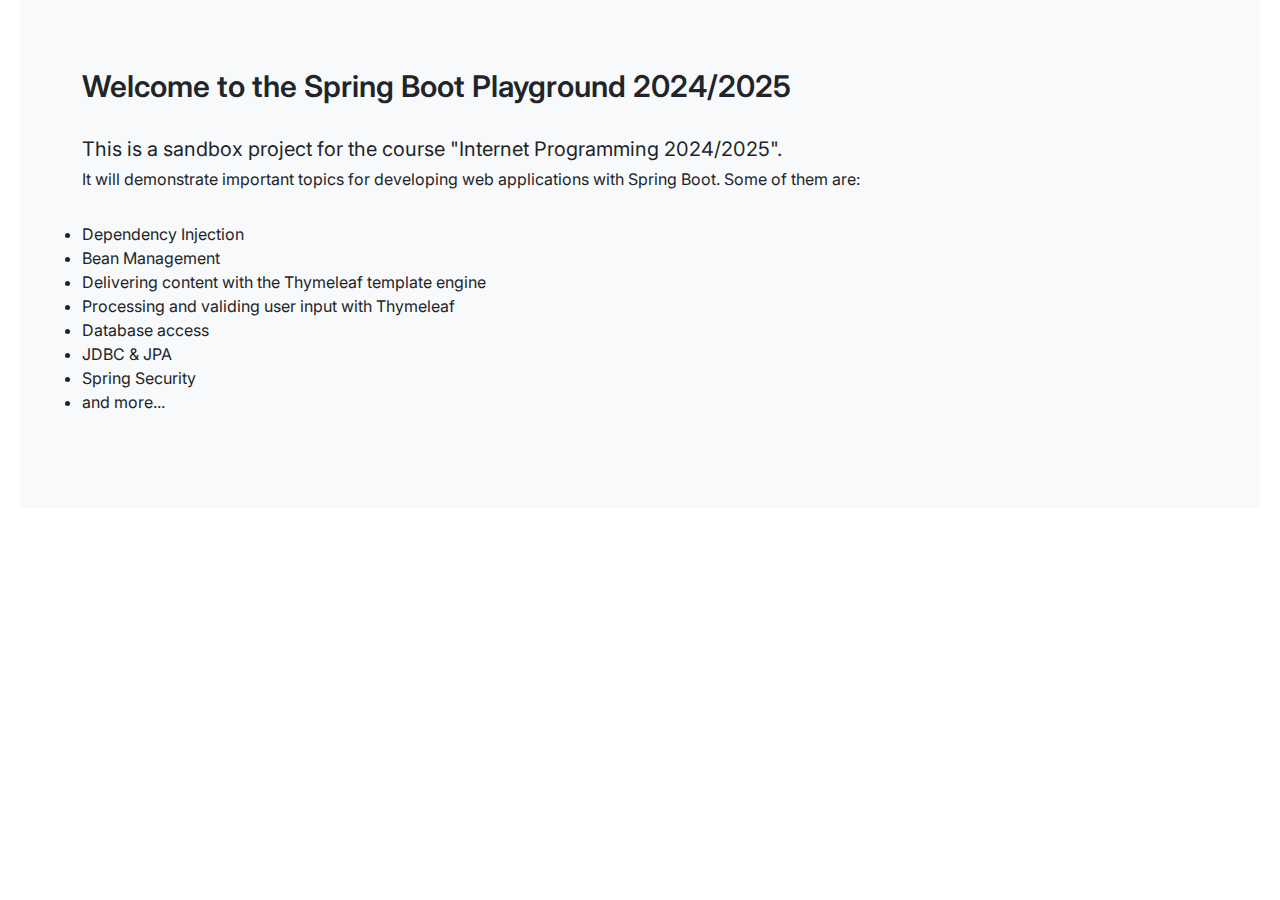
<file: src/main/resources/templates/index.html>
<!DOCTYPE html>
<html dir="ltr" lang="en-US" xmlns:th="http://www.thymeleaf.org">
<head>

  <meta http-equiv="content-type" content="text/html; charset=utf-8">
  <meta http-equiv="x-ua-compatible" content="IE=edge">
  <meta name="author" content="Martin Dobrev">
  <meta name="description" content="Spring Boot Playground for the course 'Internet Programming 2024/2025'">

  <!-- Font Imports -->
  <link rel="preconnect" href="https://fonts.googleapis.com">
  <link rel="preconnect" href="https://fonts.gstatic.com" crossorigin>
  <link href="https://fonts.googleapis.com/css2?family=Inter:wght@300;400;500;600;700&family=Playfair+Display:ital@0;1&display=swap" rel="stylesheet">

  <!-- Core Style -->
  <link rel="stylesheet" href="../static/css/style.css" data-th-href="@{/css/style.css}" >

  <!-- Font Icons -->
  <link rel="stylesheet" href="../static/css/font-icons.css" data-th-href="@{/css/font-icons.css}">

  <!-- Plugins/Components CSS -->
  <link rel="stylesheet" href="../static/css/swiper.css" data-th-href="@{/css/swiper.css}">

  <!-- Custom CSS -->
  <link rel="stylesheet" href="../static/css/custom.css" data-th-href="@{/css/custom.css}">
  <meta name="viewport" content="width=device-width, initial-scale=1">

  <!-- Document Title
  ============================================= -->
  <title>Spring Boot Playground 2024/2025</title>

</head>

<body class="stretched">

<!-- Document Wrapper
============================================= -->
<div id="wrapper">

  <div th:replace="~{fragments :: header-menu}"></div>

  <!-- Content
  ============================================= -->
  <section id="content">
    <div class="content-wrap">

      <div class="section header-stick">
        <div class="container">
          <div class="row align-items-end">
            <div class="col-lg-9">
              <div class="heading-block border-0 mb-4">
                <h3>Welcome to the Spring Boot Playground 2024/2025</h3>
              </div>

              <p class="mb-0 fs-5">This is a sandbox project for the course "Internet Programming 2024/2025".</p>
              <p>It will demonstrate important topics for developing web applications with Spring Boot. Some of them are:</p>
              <ul>
                <li>Dependency Injection</li>
                <li>Bean Management</li>
                <li>Delivering content with the Thymeleaf template engine</li>
                <li>Processing and validing user input with Thymeleaf</li>
                <li>Database access</li>
                <li>JDBC & JPA</li>
                <li>Spring Security</li>
                <li>and more...</li>
              </ul>
            </div>
          </div>
        </div>
      </div>
    </div>
  </section><!-- #content end -->

  <div th:replace="~{fragments :: footer}"></div>

</div><!-- #wrapper end -->

<!-- Go To Top
============================================= -->
<div id="gotoTop" class="uil uil-angle-up"></div>

<!-- JavaScripts
============================================= -->
<script src="../static/js/plugins.min.js" data-th-src="@{/js/plugins.min.js}"></script>
<script src="../static/js/functions.bundle.js" data-th-src="@{/js/functions.bundle.js}"></script>

</body>
</html>
</file>
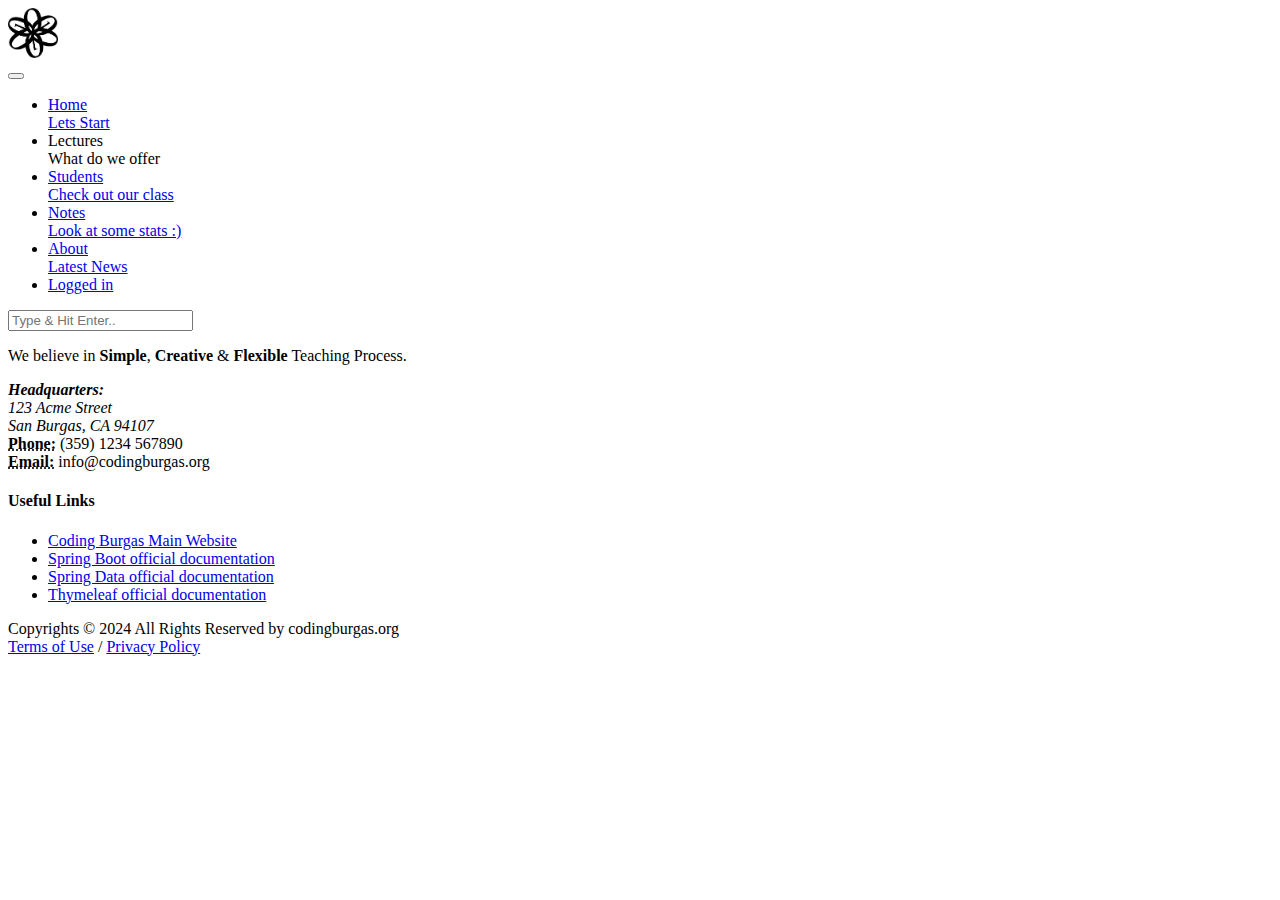
<file: src/main/resources/templates/fragments.html>
<!DOCTYPE html>
<html lang="en" xmlns:th="http://www.thymeleaf.org">
<head>
  <meta charset="UTF-8">
  <title>Fragments Container</title>
</head>
<body>

<!-- Header
============================================= -->
<header id="header" class="full-header" th:fragment="header-menu">
  <div id="header-wrap">
    <div class="container">
      <div class="header-row">

        <!-- Logo
        ============================================= -->
        <div id="logo">
          <a href="index.html" th:href="@{/}">
            <img class="logo-default" height="50" src="../static/images/codingburgas_logo.png" data-th-src="@{/images/codingburgas_logo.png}" alt="Codingburgas Logo">
          </a>
        </div><!-- #logo end -->

        <div class="header-misc">

          <!-- Top Search
          ============================================= -->
          <div id="top-search" class="header-misc-icon">
            <a href="#" id="top-search-trigger"><i class="uil uil-search"></i><i class="bi-x-lg"></i></a>
          </div><!-- #top-search end -->

        </div>

        <div class="primary-menu-trigger">
          <button class="cnvs-hamburger" type="button" title="Open Mobile Menu">
            <span class="cnvs-hamburger-box"><span class="cnvs-hamburger-inner"></span></span>
          </button>
        </div>

        <!-- Primary Navigation
        ============================================= -->
        <nav class="primary-menu sub-title">

          <ul class="menu-container">
            <li class="menu-item">
              <a class="menu-link" href="index.html" th:href="@{/}"><div>Home</div><span>Lets Start</span></a>
            </li>
            <li class="menu-item">
              <a class="menu-link" ><div>Lectures</div><span>What do we offer</span></a>
            </li>
            <li class="menu-item mega-menu">
              <a class="menu-link" href="students.html" th:href="@{/students}"><div>Students</div><span>Check out our class</span></a>
            </li>
            <li class="menu-item mega-menu">
              <a class="menu-link" href="#" th:href="@{/notes}"><div>Notes</div><span>Look at some stats :)</span></a>
            </li>
            <li class="menu-item mega-menu">
              <a class="menu-link" href="#"><div>About</div><span>Latest News</span></a>
            </li>
            <li sec:authorize="isAuthenticated()"  class="menu-item mega-menu">
              <a class="menu-link" href="/profile"><div>Logged in</div><span sec:authentication="name"></span></a>
            </li>
          </ul>

        </nav><!-- #primary-menu end -->

        <form class="top-search-form" action="search.html" method="get">
          <input type="text" name="q" class="form-control" value="" placeholder="Type &amp; Hit Enter.." autocomplete="off">
        </form>
      </div>
    </div>
  </div>
  <div class="header-wrap-clone"></div>
</header><!-- #header end -->



<!-- Footer
  ============================================= -->
<footer id="footer" class="dark" th:fragment="footer">
  <div class="container">

    <!-- Footer Widgets
    ============================================= -->
    <div class="footer-widgets-wrap">

      <div class="row col-mb-50">
        <div class="col-lg-8">

          <div class="row col-mb-50">
            <div class="col-md-4">

              <div class="widget">

                <p>We believe in <strong>Simple</strong>, <strong>Creative</strong> &amp; <strong>Flexible</strong> Teaching Process.</p>

                <div>
                  <address>
                    <strong>Headquarters:</strong><br>
                    123 Acme Street<br>
                    San Burgas, CA 94107<br>
                  </address>
                  <abbr title="Phone Number"><strong>Phone:</strong></abbr> (359) 1234 567890<br>
                  <abbr title="Email Address"><strong>Email:</strong></abbr> info@codingburgas.org
                </div>

              </div>

            </div>

            <div class="col-md-4">

              <div class="widget widget_links">

                <h4>Useful Links</h4>

                <ul>
                  <li><a href="https://codingburgas.org/">Coding Burgas Main Website</a></li>
                  <li><a href="https://spring.io/projects/spring-boot">Spring Boot official documentation</a></li>
                  <li><a href="https://spring.io/projects/spring-data">Spring Data official documentation</a></li>
                  <li><a href="https://www.thymeleaf.org/documentation.html">Thymeleaf official documentation</a></li>
                </ul>

              </div>

            </div>

          </div>

        </div>
      </div>

    </div><!-- .footer-widgets-wrap end -->

  </div>

  <!-- Copyrights
  ============================================= -->
  <div id="copyrights">
    <div class="container">

      <div class="row col-mb-30">

        <div class="col-md-6 text-center text-md-start">
          Copyrights &copy; 2024 All Rights Reserved by codingburgas.org<br>
          <div class="copyright-links"><a href="#">Terms of Use</a> / <a href="#">Privacy Policy</a></div>
        </div>
      </div>

    </div>
  </div><!-- #copyrights end -->
</footer><!-- #footer end -->


</body>
</html>
</file>
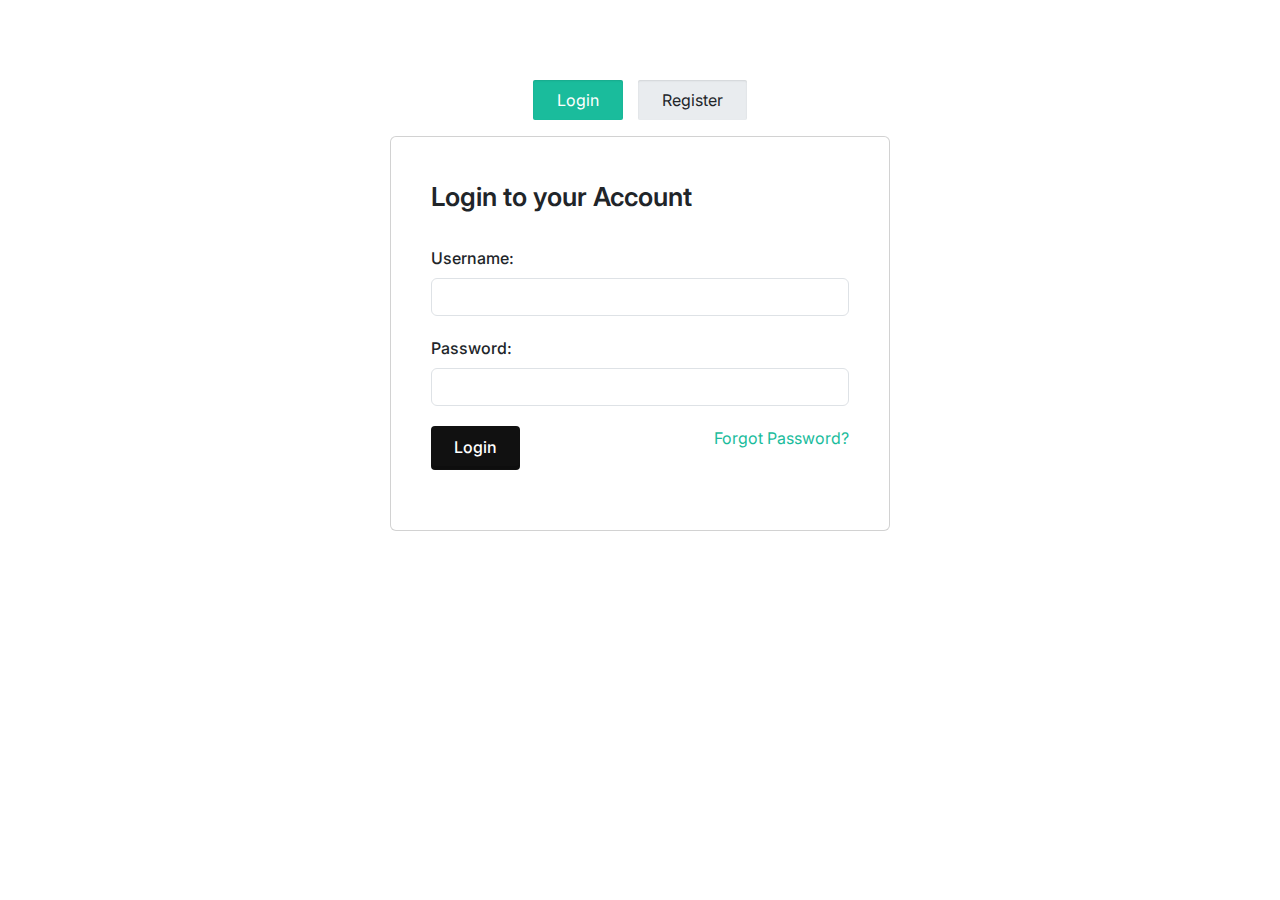
<file: src/main/resources/templates/login.html>
<!DOCTYPE html>
<html dir="ltr" lang="en-US" xmlns:th="http://www.thymeleaf.org">
<head>

  <meta http-equiv="content-type" content="text/html; charset=utf-8">
  <meta http-equiv="x-ua-compatible" content="IE=edge">
  <meta name="author" content="Martin Dobrev">
  <meta name="description" content="Spring Boot Playground for the course 'Internet Programming 2024/2025'">

  <!-- Font Imports -->
  <link rel="preconnect" href="https://fonts.googleapis.com">
  <link rel="preconnect" href="https://fonts.gstatic.com">
  <link href="https://fonts.googleapis.com/css2?family=Inter:wght@300;400;500;600;700&family=Playfair+Display:ital@0;1&display=swap" rel="stylesheet">

  <!-- Core Style -->
  <link rel="stylesheet" href="../static/css/style.css" data-th-href="@{/css/style.css}" >

  <!-- Font Icons -->
  <link rel="stylesheet" href="../static/css/font-icons.css" data-th-href="@{/css/font-icons.css}">

  <!-- Plugins/Components CSS -->
  <link rel="stylesheet" href="../static/css/swiper.css">

  <!-- Custom CSS -->
  <link rel="stylesheet" href="../static/css/custom.css" data-th-href="@{/css/custom.css}">
  <meta name="viewport" content="width=device-width, initial-scale=1">

  <!-- Document Title
  ============================================= -->
  <title>Login</title>

</head>

<body class="stretched">

<!-- Document Wrapper
============================================= -->
<div id="wrapper">

  <!-- Content
  ============================================= -->
  <section id="content">
    <div class="content-wrap">
      <div class="container">

        <div class="mx-auto mb-0" id="tab-login-register" style="max-width: 500px;">

          <ul class="nav canvas-alt-tabs2 tabs nav-pills justify-content-center mb-3" id="canvas-tab-nav2" role="tablist">
            <li class="nav-item" role="presentation">
              <button class="nav-link active" id="tab-login-tab" data-bs-toggle="pill" data-bs-target="#tab-login"
                      type="button" role="tab" aria-controls="tab-login" aria-selected="true">Login</button>
            </li>
            <li class="nav-item" role="presentation">
              <button class="nav-link" id="tab-register-tab" data-bs-toggle="pill" data-bs-target="#tab-register" type="button"
                      role="tab" aria-controls="tab-register" aria-selected="false">Register</button>
            </li>
          </ul>

          <div class="tab-content">
            <div class="tab-pane show active" id="tab-login" role="tabpanel" aria-labelledby="canvas-tab-login-tab"
                 tabindex="0">
              <div class="card mb-0">
                <div class="card-body" style="padding: 40px;">
                  <form id="login-form" name="login-form" class="mb-0" th:action="@{/login}" method="post">

                    <h3>Login to your Account</h3>

                    <div class="row">
                      <div class="col-12 form-group">
                        <label for="login-form-username">Username:</label>
                        <input type="text" id="login-form-username" name="username" value="" class="form-control">
                      </div>

                      <div class="col-12 form-group">
                        <label for="login-form-password">Password:</label>
                        <input type="password" id="login-form-password" name="password" value="" class="form-control">
                      </div>

                      <div class="col-12 form-group">
                        <div class="d-flex justify-content-between">
                          <button class="button button-3d button-black m-0" id="login-form-submit" name="login-form-submit" value="login">Login</button>
                          <a href="#">Forgot Password?</a>
                        </div>
                      </div>
                    </div>

                  </form>
                </div>
              </div>
            </div>

            <div class="tab-pane" id="tab-register" role="tabpanel" aria-labelledby="canvas-tab-register-tab"
                 tabindex="0">
              <div class="card mb-0">
                <div class="card-body" style="padding: 40px;">
                  <h3>Register for an Account</h3>

                  <form id="register-form" name="register-form" class="row mb-0" action="#" method="post">

                    <div class="col-12 form-group">
                      <label for="register-form-name">Name:</label>
                      <input type="text" id="register-form-name" name="register-form-name" value="" class="form-control">
                    </div>

                    <div class="col-12 form-group">
                      <label for="register-form-email">Email Address:</label>
                      <input type="text" id="register-form-email" name="register-form-email" value="" class="form-control">
                    </div>

                    <div class="col-12 form-group">
                      <label for="register-form-username">Choose a Username:</label>
                      <input type="text" id="register-form-username" name="register-form-username" value="" class="form-control">
                    </div>

                    <div class="col-12 form-group">
                      <label for="register-form-phone">Phone:</label>
                      <input type="text" id="register-form-phone" name="register-form-phone" value="" class="form-control">
                    </div>

                    <div class="col-12 form-group">
                      <label for="register-form-password">Choose Password:</label>
                      <input type="password" id="register-form-password" name="register-form-password" value="" class="form-control">
                    </div>

                    <div class="col-12 form-group">
                      <label for="register-form-repassword">Re-enter Password:</label>
                      <input type="password" id="register-form-repassword" name="register-form-repassword" value="" class="form-control">
                    </div>

                    <div class="col-12 form-group">
                      <button class="button button-3d button-black m-0" id="register-form-submit" name="register-form-submit" value="register">Register Now</button>
                    </div>

                  </form>
                </div>
              </div>
            </div>

          </div>

        </div>

      </div>
    </div>
  </section><!-- #content end -->

  <!-- Footer
  ============================================= -->
  <div th:insert="~{fragments :: footer}"></div>

</div><!-- #wrapper end -->

<!-- Go To Top
============================================= -->
<div id="gotoTop" class="uil uil-angle-up"></div>

<!-- JavaScripts
============================================= -->
<script src="../static/js/plugins.min.js" data-th-src="@{/js/plugins.min.js}"></script>
<script src="../static/js/functions.bundle.js" data-th-src="@{/js/functions.bundle.js}"></script>

</body>
</html>
</file>
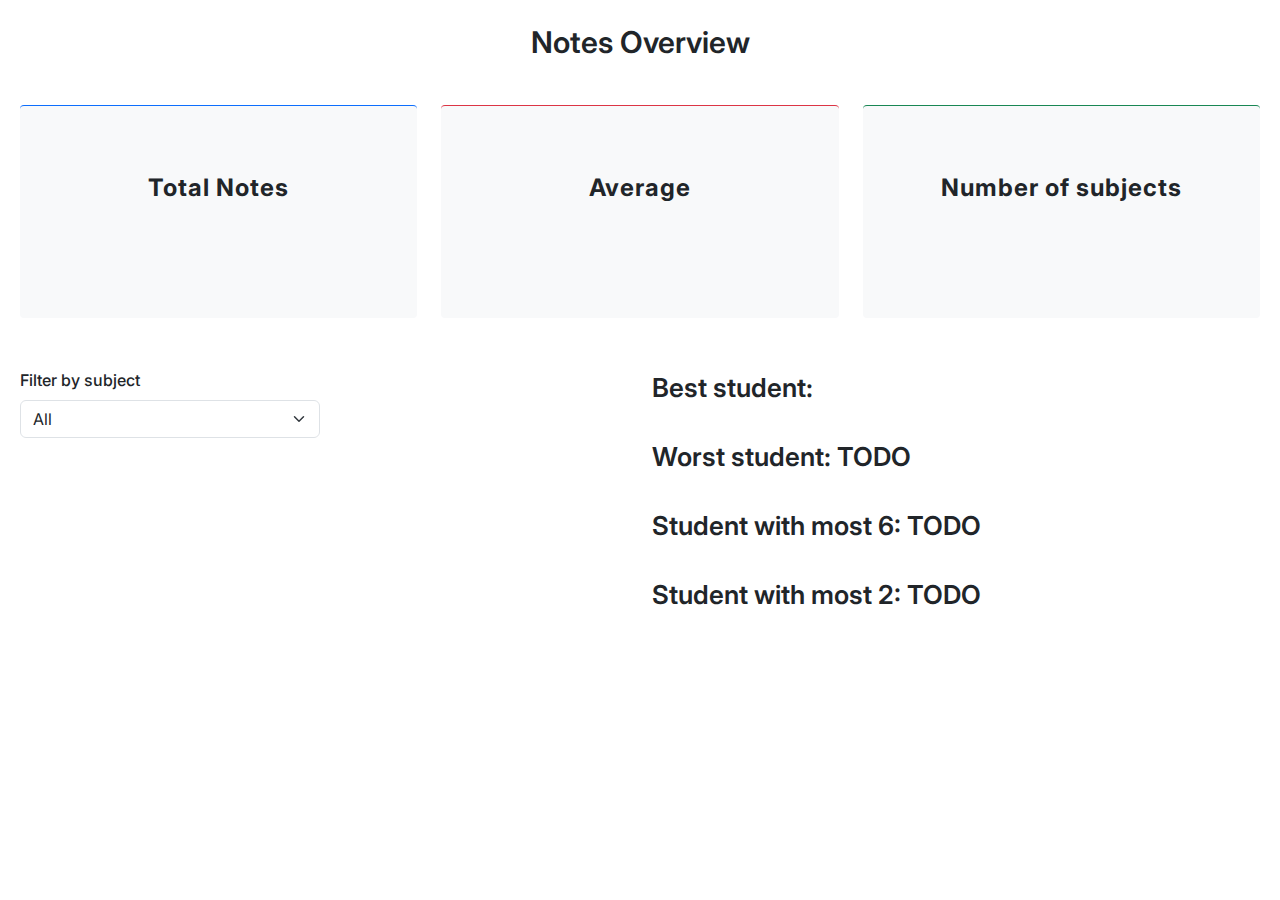
<file: src/main/resources/templates/notes.html>
<!DOCTYPE html>
<html lang="en" xmlns:th="http://www.thymeleaf.org">
<head>
  <meta http-equiv="content-type" content="text/html; charset=utf-8">
  <meta http-equiv="x-ua-compatible" content="IE=edge">
  <meta name="author" content="Martin Dobrev">
  <meta name="description" content="Spring Boot Playground for the course 'Internet Programming 2024/2025'">

  <!-- Font Imports -->
  <link rel="preconnect" href="https://fonts.googleapis.com">
  <link rel="preconnect" href="https://fonts.gstatic.com" crossorigin>
  <link href="https://fonts.googleapis.com/css2?family=Inter:wght@300;400;500;600;700&family=Playfair+Display:ital@0;1&display=swap" rel="stylesheet">

  <!-- Core Style -->
  <link rel="stylesheet" href="../static/css/style.css" data-th-href="@{/css/style.css}" >

  <!-- Font Icons -->
  <link rel="stylesheet" href="../static/css/font-icons.css" data-th-href="@{/css/font-icons.css}">

  <!-- Plugins/Components CSS -->
  <link rel="stylesheet" href="../static/css/swiper.css" data-th-href="@{/css/swiper.css}">

  <!-- Custom CSS -->
  <link rel="stylesheet" href="../static/css/custom.css" data-th-href="@{/css/custom.css}">
  <meta name="viewport" content="width=device-width, initial-scale=1">

  <!-- Title -->
  <title>Notes</title>
</head>
<body class="stretched">
<div id="wrapper">
  <div th:insert="~{fragments :: header-menu}"></div>
  <section id="content" >
    <h2 class="notes-title">Notes Overview</h2>
    <div id="section-pricing" class="page-section p-0 m-0">
      <div id="pricing-switch" class="row pricing col-mb-50 mb-0">
        <div class="col-md-4">
          <div class="pricing-box pricing-simple p-5 bg-light border-top border-primary text-center">
            <div class="pricing-title">
              <h3>Total Notes</h3>
            </div>
            <div class="pricing-price" th:text="${info.getTotalNotes()}">
            </div>
          </div>

        </div>

        <div class="col-md-4">
          <div class="pricing-box pricing-simple p-5 bg-light border-top border-danger text-center">
            <div class="pricing-title">
              <h3>Average</h3>
            </div>
            <div class="pricing-price">
              <div class="pts-content pts-content-false" th:text="${#numbers.formatDecimal(info.getAverage(), 1, 2)}"></div>
            </div>
          </div>

        </div>

        <div class="col-md-4">

          <div class="pricing-box pricing-simple p-5 bg-light border-top border-success text-center">
            <div class="pricing-title">
              <h3>Number of subjects</h3>
            </div>
            <div class="pricing-price">
              <div class="pts-content pts-content-false" th:text="${info.getTotalSubjects()}"></div>
            </div>
          </div>

        </div>
      </div>

    </div>

    <div class="section-charts row">
      <div class="col-md-6">
        <label>Filter by subject</label>
        <select class="form-select" id="subject-select">
          <option value="ALL">All</option>
          <option value="MATH">Mathematics</option>
          <option value="LITERATURE">Literature</option>
          <option value="BG">Bulgarian Language</option>
          <option value="EN">English Language</option>
          <option value="PHYSICS">Physics</option>
          <option value="CHEMISTRY">Chemistry</option>
          <option value="HISTORY">History</option>
          <option value="DB">Databases</option>
          <option value="GEOGRAPHY">Geography</option>
          <option value="INTERNET_PROGRAMMING">Internet Programming</option>
          <option value="JAVA_OOP">Object Oriented Programming with Java</option>
          <option value="JAVA_CP">Concurrent Programming with Java</option>
        </select>
        <canvas id="chart-pie"></canvas>
      </div>

      <div class="col-md-6">
        <h3>Best student: <a id="best-student" th:href="|/students/${bestStudent.getId()}|" th:text="|${bestStudent.getFirstname()} ${bestStudent.getLastname()}|"></a></h3>
        <h3>Worst student: <a id="worst-student">TODO</a></h3>
        <h3>Student with most 6: <a id="student-most-6">TODO</a></h3>
        <h3>Student with most 2: <a id="student-most-2">TODO</a></h3>
      </div>
    </div>

  </section>

  <div th:insert="~{fragments :: footer}"></div>
</div>

<!-- JavaScripts
============================================= -->
<script src="../static/js/plugins.min.js" data-th-src="@{/js/plugins.min.js}"></script>
<script src="../static/js/functions.bundle.js" data-th-src="@{/js/functions.bundle.js}"></script>
<script src="../static/js/charts.js" data-th-src="@{/js/charts.js}"></script>
<script th:src="@{/js/notes.js}"></script>
</body>
</html>
</file>
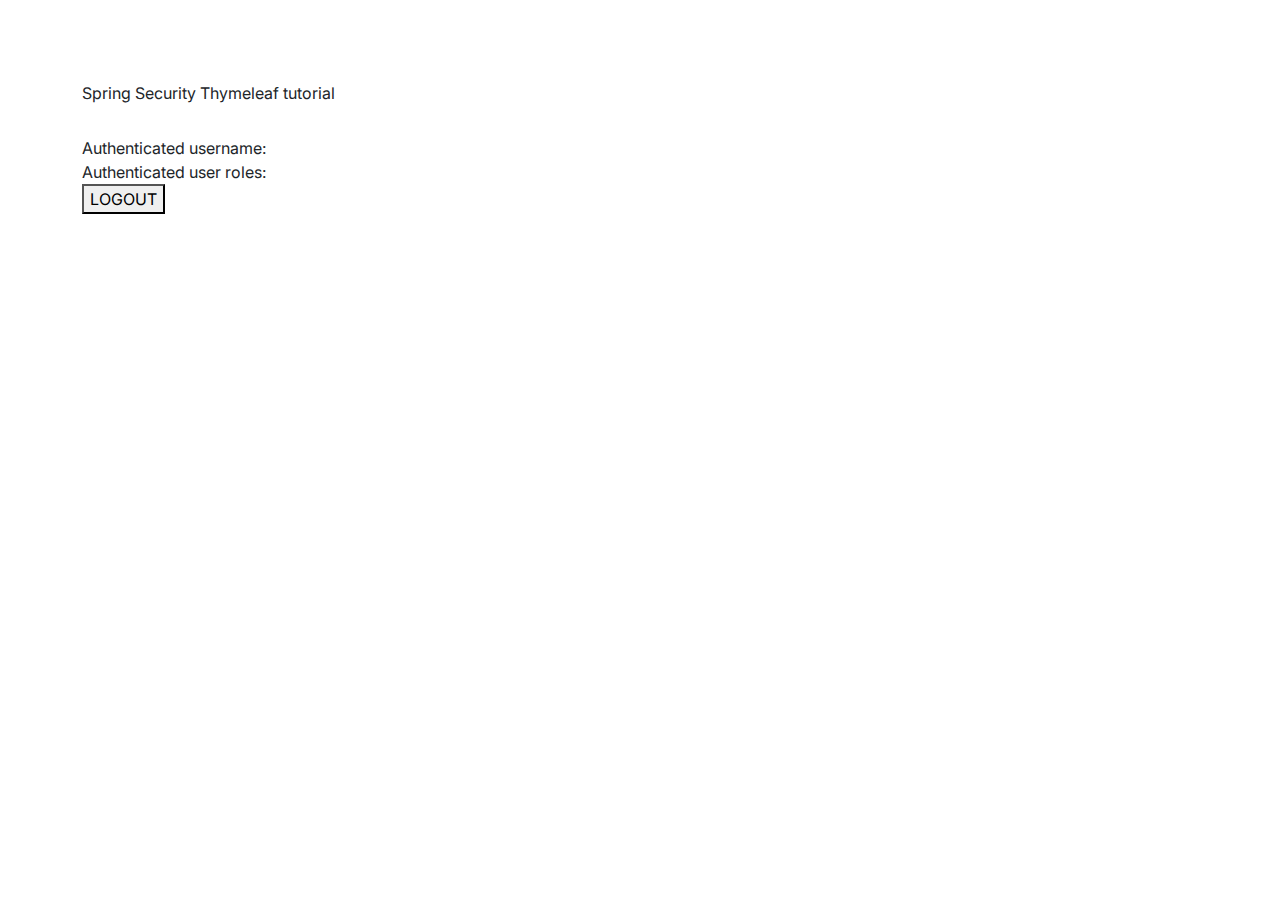
<file: src/main/resources/templates/profile.html>
<!DOCTYPE html>
<html dir="ltr" lang="en-US" xmlns:th="http://www.thymeleaf.org">
<head>

  <meta http-equiv="content-type" content="text/html; charset=utf-8">
  <meta http-equiv="x-ua-compatible" content="IE=edge">
  <meta name="author" content="Martin Dobrev">
  <meta name="description" content="Spring Boot Playground for the course 'Internet Programming 2024/2025'">

  <!-- Font Imports -->
  <link rel="preconnect" href="https://fonts.googleapis.com">
  <link rel="preconnect" href="https://fonts.gstatic.com">
  <link href="https://fonts.googleapis.com/css2?family=Inter:wght@300;400;500;600;700&family=Playfair+Display:ital@0;1&display=swap" rel="stylesheet">

  <!-- Core Style -->
  <link rel="stylesheet" href="../static/css/style.css" data-th-href="@{/css/style.css}" >

  <!-- Font Icons -->
  <link rel="stylesheet" href="../static/css/font-icons.css" data-th-href="@{/css/font-icons.css}">

  <!-- Plugins/Components CSS -->
  <link rel="stylesheet" href="../static/css/swiper.css">

  <!-- Custom CSS -->
  <link rel="stylesheet" href="../static/css/custom.css" data-th-href="@{/css/custom.css}">
  <meta name="viewport" content="width=device-width, initial-scale=1">

  <!-- Document Title
  ============================================= -->
  <title>Profile</title>

</head>

<body class="stretched">

<!-- Document Wrapper
============================================= -->
<div id="wrapper">

  <div th:replace="~{fragments :: header-menu}"></div>

  <!-- Content
  ============================================= -->
  <section id="content">
    <div class="content-wrap">
      <div class="container">
        <p>Spring Security Thymeleaf tutorial</p>
        Authenticated username:
        <div sec:authentication="name"></div>
        Authenticated user roles:
        <div sec:authentication="principal.authorities"></div>

        <form action="/logout" method="post">
          <button type="submit">LOGOUT</button>
        </form>

      </div>
    </div>
  </section><!-- #content end -->

  <!-- Footer
  ============================================= -->
  <div th:insert="~{fragments :: footer}"></div>

</div><!-- #wrapper end -->

<!-- Go To Top
============================================= -->
<div id="gotoTop" class="uil uil-angle-up"></div>

<!-- JavaScripts
============================================= -->
<script src="../static/js/plugins.min.js" data-th-src="@{/js/plugins.min.js}"></script>
<script src="../static/js/functions.bundle.js" data-th-src="@{/js/functions.bundle.js}"></script>

</body>
</html>
</file>
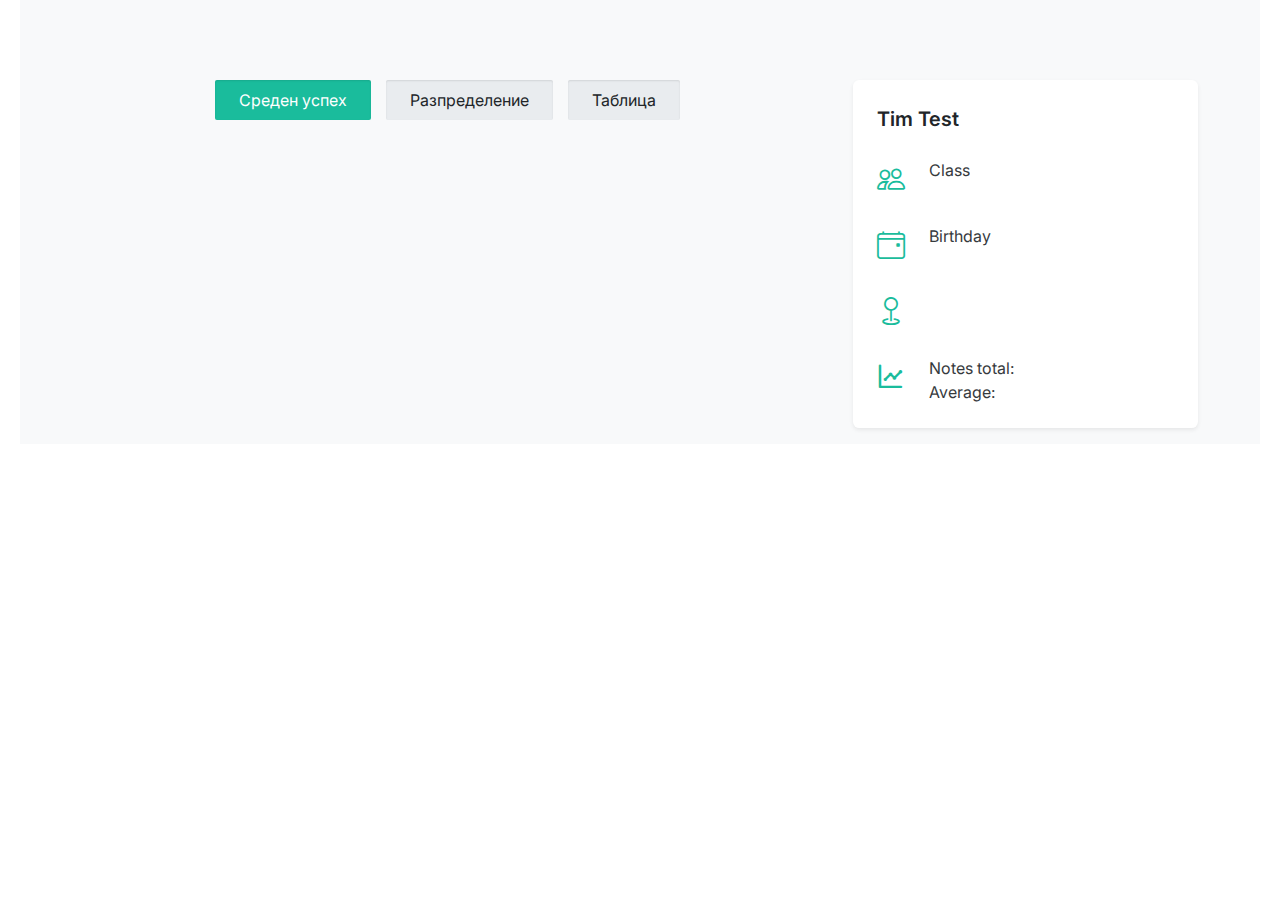
<file: src/main/resources/templates/student_details.html>
<!DOCTYPE html>
<html dir="ltr" lang="en-US" xmlns:th="http://www.thymeleaf.org">
<head>

  <meta http-equiv="content-type" content="text/html; charset=utf-8">
  <meta http-equiv="x-ua-compatible" content="IE=edge">
  <meta name="author" content="Martin Dobrev">
  <meta name="description" content="Spring Boot Playground for the course 'Internet Programming 2024/2025'">

  <!-- Font Imports -->
  <link rel="preconnect" href="https://fonts.googleapis.com">
  <link rel="preconnect" href="https://fonts.gstatic.com">
  <link
      href="https://fonts.googleapis.com/css2?family=Inter:wght@300;400;500;600;700&family=Playfair+Display:ital@0;1&display=swap"
      rel="stylesheet">

  <!-- Core Style -->
  <link rel="stylesheet" href="../static/css/style.css" data-th-href="@{/css/style.css}">

  <!-- Font Icons -->
  <link rel="stylesheet" href="../static/css/font-icons.css" data-th-href="@{/css/font-icons.css}">

  <!-- Custom CSS -->
  <link rel="stylesheet" href="../static/css/custom.css" data-th-href="@{/css/custom.css}">
  <meta name="viewport" content="width=device-width, initial-scale=1">

  <!-- Document Title
  ============================================= -->
  <title th:text="|Student ${student.getId()}|">Student X</title>

</head>

<body class="stretched">

<!-- Document Wrapper
============================================= -->
<div id="wrapper">

  <!-- Header
  ============================================= -->
  <div th:insert="~{fragments :: header-menu}"></div>

  <!-- Content
  ============================================= -->
  <section id="content" style="margin-bottom: 10px;">
    <div class="content-wrap bg-light overflow-visible pb-0">
      <div class="container">
        <div class="single-event">

          <div class="row flex-lg-row-reverse gutter-40">
            <div class="col-lg-4 position-lg-sticky h-100" style="top: 100px;">
              <div class="event-meta bg-white shadow-sm p-4 rounded-4 mb-3">
                <h4 class="mb-4 fs-5 fw-semibold" th:text="|${student.getFirstname()} ${student.getLastname()}|">Tim
                  Test</h4>

                <ul class="mb-0">
                  <li class="row gx-3 gy-4 mb-4">
                    <div class="col-auto">
                      <i class="box-square-sm d-flex align-items-center justify-content-center bi-people fs-3 color position-relative"></i>
                    </div>
                    <div class="col mb-0 op-09 ps-3 fs-6">Class <br><a href="#" class="text-black h-text-color"
                                                                       th:text="${student.getSchoolClass()}"></a></div>
                  </li>

                  <li class="row gx-3 gy-4 mb-4">
                    <div class="col-auto">
                      <i class="box-square-sm d-flex align-items-center justify-content-center bi-calendar4-event fs-3 color position-relative"></i>
                    </div>
                    <div class="col mb-0 op-09 ps-3 fs-6">Birthday <br>
                      <span th:text="${student.getBirthday()}"></span>
                    </div>
                  </li>

                  <li class="row gx-3 gy-4 mb-4">
                    <div class="col-auto">
                      <i class="box-square-sm d-flex align-items-center justify-content-center bi-geo fs-3 color position-relative"></i>
                    </div>
                    <div class="col mb-0 op-09 ps-3 fs-6" th:text="${student.getAddress()}"></div>
                  </li>

                  <li class="row gx-3 gy-4">
                    <div class="col-auto">
                      <i class="box-square-sm d-flex align-items-center justify-content-center uil-chart-line fs-3 color position-relative"></i>
                    </div>
                    <div class="col mb-0 op-09 ps-3 fs-6">Notes total: <span
                        th:text="${student.getNotes().size()}"></span> <br>Average: <span
                        th:text="${#numbers.formatDecimal(student.getNoteAverage(), 1, 2)}"></span></div>
                  </li>
                </ul>
              </div>
            </div>

            <div class="col-lg-8">

              <div class="mx-auto mb-0" id="tab-login-register">

                <ul class="nav canvas-alt-tabs2 tabs nav-pills justify-content-center mb-3" id="canvas-tab-nav2" role="tablist">
                  <li class="nav-item" role="presentation">
                    <button class="nav-link active" id="tab-notes-average-tab" data-bs-toggle="pill" data-bs-target="#tab-notes-average"
                            type="button" role="tab" aria-controls="tab-login" aria-selected="true">Среден успех</button>
                  </li>
                  <li class="nav-item" role="presentation">
                    <button class="nav-link" id="tab-notes-pie-tab" data-bs-toggle="pill" data-bs-target="#tab-notes-pie" type="button"
                            role="tab" aria-controls="tab-register" aria-selected="false">Разпределение</button>
                  </li>
                  <li class="nav-item" role="presentation">
                    <button class="nav-link" id="tab-notes-table-tab" data-bs-toggle="pill" data-bs-target="#tab-notes-table" type="button"
                            role="tab" aria-controls="tab-register" aria-selected="false">Таблица</button>
                  </li>
                </ul>

                <div class="tab-content">
                  <div class="tab-pane show active" id="tab-notes-average" role="tabpanel" aria-labelledby="canvas-tab-login-tab"
                       tabindex="0">
                    <canvas id="chart-line"></canvas>
                  </div>

                  <div class="tab-pane show" id="tab-notes-pie" role="tabpanel" aria-labelledby="canvas-tab-login-tab"
                       tabindex="0">
                    <canvas id="chart-pie"></canvas>
                  </div>

                  <div class="tab-pane" id="tab-notes-table" role="tabpanel" aria-labelledby="canvas-tab-register-tab"
                       tabindex="0">
                    <table class="table table-striped">
                      <thead>
                      <tr>
                        <th>#</th>
                        <th>Date</th>
                        <th>Subject</th>
                        <th>Note</th>
                      </tr>
                      </thead>
                      <tbody>
                      <tr th:each="note, iter : ${student.getNotes()}">
                        <td th:text="${iter.index + 1}">1</td>
                        <td th:text="${note.getDate()}"></td>
                        <td th:text="${note.getSubject()}">Otto</td>
                        <td th:text="${note.getValue()}">@mdo</td>
                      </tr>
                      </tbody>
                    </table>
                  </div>
                </div>
              </div>
            </div>
          </div>
        </div>
      </div>
    </div>
  </section><!-- #content end -->

  <!-- FOOTER -->
  <div th:insert="~{fragments :: footer}"></div>

</div><!-- #wrapper end -->

<!-- Go To Top
============================================= -->
<div id="gotoTop" class="uil uil-angle-up"></div>

<!-- JavaScripts
============================================= -->
<script src="../static/js/plugins.min.js" data-th-src="@{/js/plugins.min.js}"></script>
<script src="../static/js/functions.bundle.js" data-th-src="@{/js/functions.bundle.js}"></script>
<script src="../static/js/charts.js" data-th-src="@{/js/charts.js}"></script>
<script th:inline="javascript">
  const notes = /*[[${student.getNotes()}]]*/{};
</script>
<script type="text/javascript">

  const getNotesForGrade = (grade) => {
    return notes.filter(note => note.value === grade).length;
    // return Math.round(numberOfNotes / notes.length * 100);
  }

  const configPie = {
    type: 'pie',
    data: {
      datasets: [{
        data: [
          getNotesForGrade(2),
          getNotesForGrade(3),
          getNotesForGrade(4),
          getNotesForGrade(5),
          getNotesForGrade(6),
        ],
        backgroundColor: [
          'red',
          'orange',
          'yellow',
          'green',
          'blue',
        ],
        label: 'Notes'
      }],
      labels: [
        "2",
        "3",
        "4",
        "5",
        "6"
      ]
    },
    options: {
      responsive: true
    }
  };

  const getDates = () => {
    const uniqueDates = [...new Set(notes.map(note => new Date(note.date)))];
    uniqueDates.sort((a, b) => a.getTime() - b.getTime());
    console.log(uniqueDates);
    return uniqueDates.map(d => d.toString());
  }

  const getNoteAverageUntilDate = (date) => {
    const filteredNotes = notes.map(note => {
      return {...note, d: new Date(note.date)};
    }).filter(n => n.d <= new Date(date));
    const sumNotes = filteredNotes.map(n => n.value).reduce(
        (accumulator, currentValue) => accumulator + currentValue,
        0,
    );
    return sumNotes / filteredNotes.length;
  }

  const getNoteAverageForDates = () => {
    const notesAvg = [];
    const dates = getDates();
    for (let i = 0; i < dates.length; i++) {
      notesAvg.push(getNoteAverageUntilDate(dates[i]));
    }
    return notesAvg;
  }

  //const dates = getDates();
  const configLine = {
    type: 'line',
    data: {
      labels: getDates().map(d => new Date(d).toDateString()),
      datasets: [{
        label: "Среден успех",
        backgroundColor: 'red',
        borderColor: 'red',
        data: getNoteAverageForDates(),
        fill: false,
      }]
    },
    options: {
      responsive: true,
      title: {
        display: true,
        text: ''
      },
      tooltips: {
        mode: 'index',
        intersect: false,
      },
      hover: {
        mode: 'nearest',
        intersect: true
      },
      scales: {
        x: {
          display: true,
          title: {
            display: true,
            text: 'Date'
          }
        },
        y: {
          display: true,
          title: {
            display: true,
            text: 'Average note'
          }
        }
      }
    }
  };

  window.onload = function () {
    const ctxPie = document.getElementById("chart-pie").getContext("2d");
    const ctxLine = document.getElementById("chart-line").getContext("2d");
    window.myPie = new Chart(ctxPie, configPie);
    window.myLine = new Chart(ctxLine, configLine);
  };
</script>

</body>
</html>
</file>
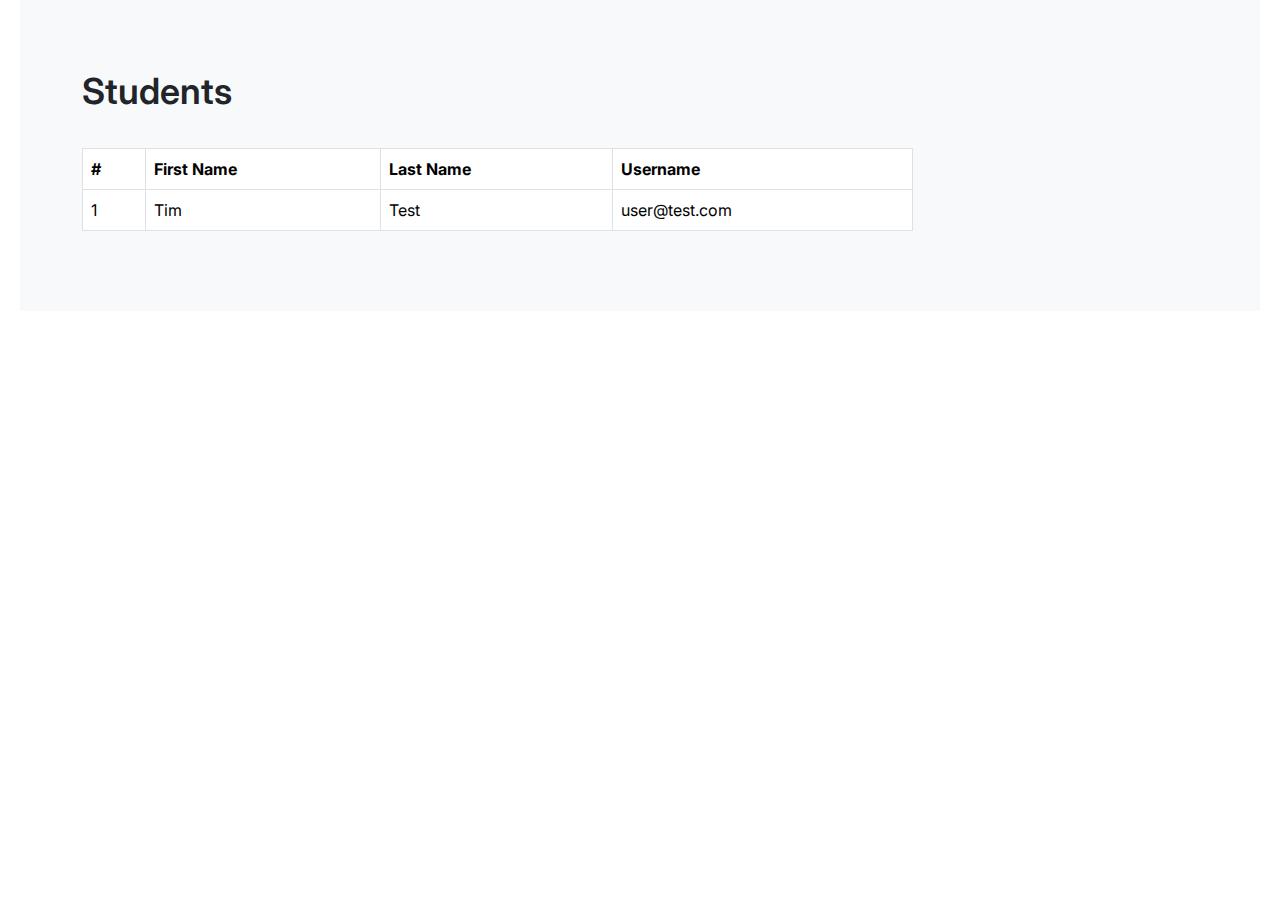
<file: src/main/resources/templates/students.html>
<!DOCTYPE html>
<html dir="ltr" lang="en-US" xmlns:th="http://www.thymeleaf.org">
<head>

  <meta http-equiv="content-type" content="text/html; charset=utf-8">
  <meta http-equiv="x-ua-compatible" content="IE=edge">
  <meta name="author" content="Martin Dobrev">
  <meta name="description" content="Spring Boot Playground for the course 'Internet Programming 2024/2025'">

  <!-- Font Imports -->
  <link rel="preconnect" href="https://fonts.googleapis.com">
  <link rel="preconnect" href="https://fonts.gstatic.com">
  <link href="https://fonts.googleapis.com/css2?family=Inter:wght@300;400;500;600;700&family=Playfair+Display:ital@0;1&display=swap" rel="stylesheet">

  <!-- Core Style -->
  <link rel="stylesheet" href="../static/css/style.css" data-th-href="@{/css/style.css}" >

  <!-- Font Icons -->
  <link rel="stylesheet" href="../static/css/font-icons.css" data-th-href="@{/css/font-icons.css}">

  <!-- Plugins/Components CSS -->
  <link rel="stylesheet" href="../static/css/swiper.css">

  <!-- Custom CSS -->
  <link rel="stylesheet" href="../static/css/custom.css" data-th-href="@{/css/custom.css}">
  <meta name="viewport" content="width=device-width, initial-scale=1">

  <!-- Document Title
  ============================================= -->
  <title>Students 2024/2025</title>

</head>

<body class="stretched">

<!-- Document Wrapper
============================================= -->
<div id="wrapper">

  <!-- Header
  ============================================= -->
  <div th:insert="~{fragments :: header-menu}"></div>

  <!-- Content
  ============================================= -->
  <section id="content">
    <div class="content-wrap">

      <div class="section header-stick">
        <div class="container">
          <div class="row align-items-end">
            <div class="col-lg-9">
              <h1>Students</h1>

              <table class="table table-bordered">
                <thead>
                <tr>
                  <th>#</th>
                  <th>First Name</th>
                  <th>Last Name</th>
                  <th>Username</th>
                </tr>
                </thead>
                <tbody>
                  <tr th:each="student, iter : ${students}">
                    <!-- Also link the content of the id to the student details page (for example with <a> tag -->
                    <td><a th:href="|/students/${student.getId()}|" th:text="${student.getId()}">1</a></td>
                    <td th:text="${student.getFirstname()}">Tim</td>
                    <td th:text="${student.getLastname()}">Test</td>
                    <td th:text="${student.getUsername()}">user@test.com</td>
                  </tr>
                </tbody>
              </table>
            </div>
          </div>
        </div>
      </div>
    </div>
  </section><!-- #content end -->

  <!-- Footer
  ============================================= -->
  <div th:insert="~{fragments :: footer}"></div>

</div><!-- #wrapper end -->

<!-- Go To Top
============================================= -->
<div id="gotoTop" class="uil uil-angle-up"></div>

<!-- JavaScripts
============================================= -->
<script src="../static/js/plugins.min.js" data-th-src="@{/js/plugins.min.js}"></script>
<script src="../static/js/functions.bundle.js" data-th-src="@{/js/functions.bundle.js}"></script>

</body>
</html>
</file>
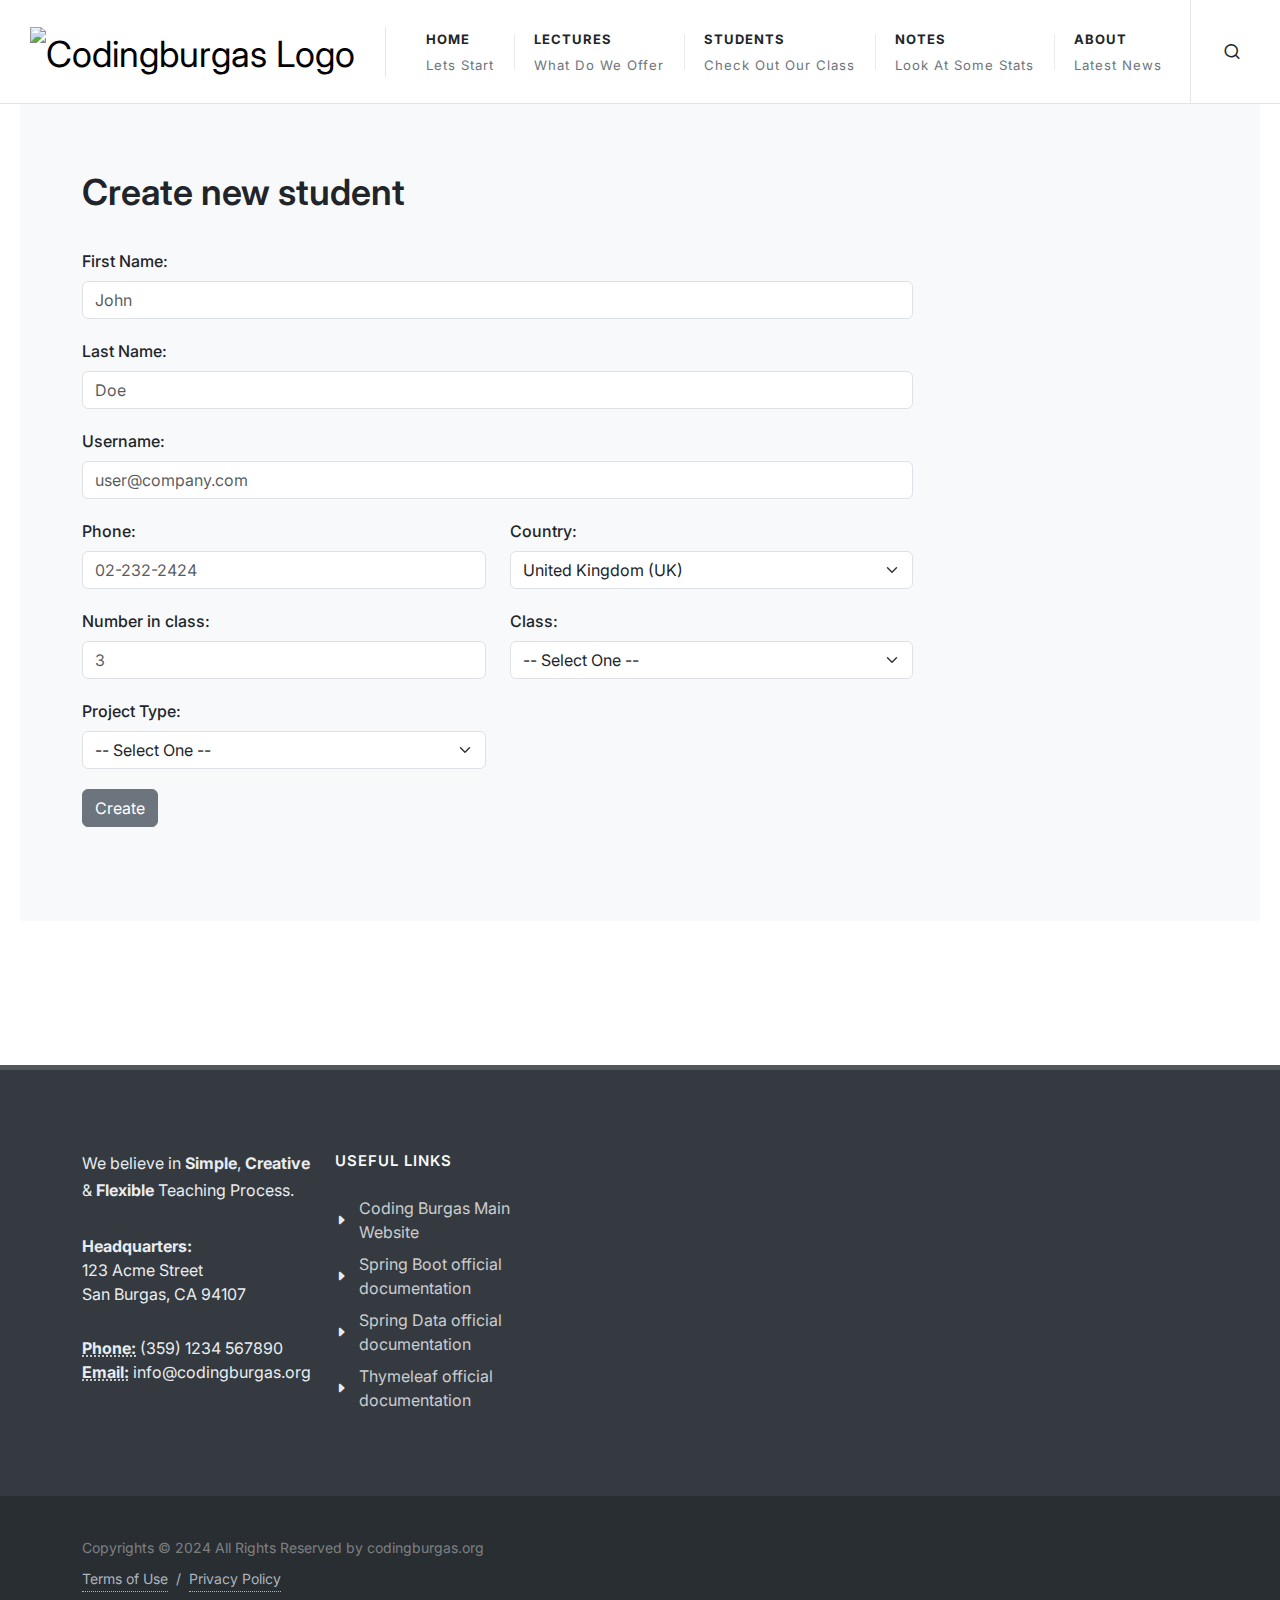
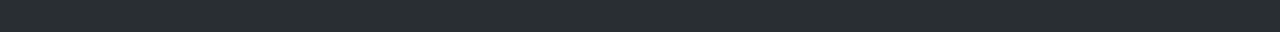
<file: src/main/resources/templates/students_create.html>
<!DOCTYPE html>
<html dir="ltr" lang="en-US" xmlns:th="http://www.thymeleaf.org">
<head>

  <meta http-equiv="content-type" content="text/html; charset=utf-8">
  <meta http-equiv="x-ua-compatible" content="IE=edge">
  <meta name="author" content="Martin Dobrev">
  <meta name="description" content="Spring Boot Playground for the course 'Internet Programming 2024/2025'">

  <!-- Font Imports -->
  <link rel="preconnect" href="https://fonts.googleapis.com">
  <link rel="preconnect" href="https://fonts.gstatic.com" crossorigin>
  <link href="https://fonts.googleapis.com/css2?family=Inter:wght@300;400;500;600;700&family=Playfair+Display:ital@0;1&display=swap" rel="stylesheet">

  <!-- Core Style -->
  <link rel="stylesheet" href="../static/css/style.css" data-th-href="@{/css/style.css}" >

  <!-- Font Icons -->
  <link rel="stylesheet" href="../static/css/font-icons.css" data-th-href="@{/css/font-icons.css}">

  <!-- Plugins/Components CSS -->
  <link rel="stylesheet" href="../static/css/swiper.css">

  <!-- Custom CSS -->
  <link rel="stylesheet" href="../static/css/custom.css" data-th-href="@{/css/custom.css}">
  <meta name="viewport" content="width=device-width, initial-scale=1">

  <!-- Document Title
  ============================================= -->
  <title>Students 2024/2025</title>

</head>

<body class="stretched">

<!-- Document Wrapper
============================================= -->
<div id="wrapper">

  <!-- Header
  ============================================= -->
  <header id="header" class="full-header">
    <div id="header-wrap">
      <div class="container">
        <div class="header-row">

          <!-- Logo
          ============================================= -->
          <div id="logo">
            <a href="index.html">
              <img class="logo-default" height="50" data-th-src="@{/images/codingburgas_logo.png}" alt="Codingburgas Logo">
            </a>
          </div><!-- #logo end -->

          <div class="header-misc">

            <!-- Top Search
            ============================================= -->
            <div id="top-search" class="header-misc-icon">
              <a href="#" id="top-search-trigger"><i class="uil uil-search"></i><i class="bi-x-lg"></i></a>
            </div><!-- #top-search end -->

          </div>

          <div class="primary-menu-trigger">
            <button class="cnvs-hamburger" type="button" title="Open Mobile Menu">
              <span class="cnvs-hamburger-box"><span class="cnvs-hamburger-inner"></span></span>
            </button>
          </div>

          <!-- Primary Navigation
          ============================================= -->
          <nav class="primary-menu sub-title">

            <ul class="menu-container">
              <li class="menu-item">
                <a class="menu-link" href="index.html"><div>Home</div><span>Lets Start</span></a>
              </li>
              <li class="menu-item">
                <a class="menu-link" href="#"><div>Lectures</div><span>What do we offer</span></a>
              </li>
              <li class="menu-item mega-menu">
                <a class="menu-link" href="#"><div>Students</div><span>Check out our class</span></a>
              </li>
              <li class="menu-item mega-menu">
                <a class="menu-link" href="#"><div>Notes</div><span>Look at some stats</span></a>

              </li>
              <li class="menu-item mega-menu">
                <a class="menu-link" href="#"><div>About</div><span>Latest News</span></a>
              </li>
            </ul>

          </nav><!-- #primary-menu end -->

          <form class="top-search-form" action="search.html" method="get">
            <input type="text" name="q" class="form-control" value="" placeholder="Type &amp; Hit Enter.." autocomplete="off">
          </form>

        </div>
      </div>
    </div>
    <div class="header-wrap-clone"></div>
  </header><!-- #header end -->

  <!-- Content
  ============================================= -->
  <section id="content">
    <div class="content-wrap">

      <div class="section header-stick">
        <div class="container">
          <div class="row align-items-end">
            <div class="col-lg-9">
              <h1>Create new student</h1>


              <form class="row" method="post" action="/students/create">
                <div class="form-process">
                  <div class="css3-spinner">
                    <div class="css3-spinner-scaler"></div>
                  </div>
                </div>
                <div class="col-12 form-group">
                  <label for="firstname">First Name:</label>
                  <input type="text" name="firstname" id="firstname" class="form-control required" value="" placeholder="John">
                </div>
                <div class="col-12 form-group">
                  <label for="lastname">Last Name:</label>
                  <input type="text" name="lastname" id="lastname" class="form-control required" value="" placeholder="Doe">
                </div>
                <div class="col-12 form-group">
                  <label for="username">Username:</label>
                  <input type="email" name="username" id="username" class="form-control required" value="" placeholder="user@company.com">
                </div>
                <div class="col-6 form-group">
                  <label for="phone">Phone:</label><br>
                  <input type="text" name="phone" id="phone" class="form-control required" value="" placeholder="02-232-2424">
                </div>
                <div class="col-6 form-group">
                  <label for="country">Country:</label>
                  <select class="form-select required valid" name="country" id="country" aria-invalid="false">
                    <option value="AX">Åland Islands</option>
                    <option value="AF">Afghanistan</option>
                    <option value="AL">Albania</option>
                    <option value="DZ">Algeria</option>
                    <option value="AD">Andorra</option>
                    <option value="AO">Angola</option>
                    <option value="AI">Anguilla</option>
                    <option value="AQ">Antarctica</option>
                    <option value="AG">Antigua and Barbuda</option>
                    <option value="AR">Argentina</option>
                    <option value="AM">Armenia</option>
                    <option value="AW">Aruba</option>
                    <option value="AU">Australia</option>
                    <option value="AT">Austria</option>
                    <option value="AZ">Azerbaijan</option>
                    <option value="BS">Bahamas</option>
                    <option value="BH">Bahrain</option>
                    <option value="BD">Bangladesh</option>
                    <option value="BB">Barbados</option>
                    <option value="BY">Belarus</option>
                    <option value="PW">Belau</option>
                    <option value="BE">Belgium</option>
                    <option value="BZ">Belize</option>
                    <option value="BJ">Benin</option>
                    <option value="BM">Bermuda</option>
                    <option value="BT">Bhutan</option>
                    <option value="BO">Bolivia</option>
                    <option value="BQ">Bonaire, Saint Eustatius and Saba</option>
                    <option value="BA">Bosnia and Herzegovina</option>
                    <option value="BW">Botswana</option>
                    <option value="BV">Bouvet Island</option>
                    <option value="BR">Brazil</option>
                    <option value="IO">British Indian Ocean Territory</option>
                    <option value="VG">British Virgin Islands</option>
                    <option value="BN">Brunei</option>
                    <option value="BG">Bulgaria</option>
                    <option value="BF">Burkina Faso</option>
                    <option value="BI">Burundi</option>
                    <option value="KH">Cambodia</option>
                    <option value="CM">Cameroon</option>
                    <option value="CA">Canada</option>
                    <option value="CV">Cape Verde</option>
                    <option value="KY">Cayman Islands</option>
                    <option value="CF">Central African Republic</option>
                    <option value="TD">Chad</option>
                    <option value="CL">Chile</option>
                    <option value="CN">China</option>
                    <option value="CX">Christmas Island</option>
                    <option value="CC">Cocos (Keeling) Islands</option>
                    <option value="CO">Colombia</option>
                    <option value="KM">Comoros</option>
                    <option value="CG">Congo (Brazzaville)</option>
                    <option value="CD">Congo (Kinshasa)</option>
                    <option value="CK">Cook Islands</option>
                    <option value="CR">Costa Rica</option>
                    <option value="HR">Croatia</option>
                    <option value="CU">Cuba</option>
                    <option value="CW">CuraÇao</option>
                    <option value="CY">Cyprus</option>
                    <option value="CZ">Czech Republic</option>
                    <option value="DK">Denmark</option>
                    <option value="DJ">Djibouti</option>
                    <option value="DM">Dominica</option>
                    <option value="DO">Dominican Republic</option>
                    <option value="EC">Ecuador</option>
                    <option value="EG">Egypt</option>
                    <option value="SV">El Salvador</option>
                    <option value="GQ">Equatorial Guinea</option>
                    <option value="ER">Eritrea</option>
                    <option value="EE">Estonia</option>
                    <option value="ET">Ethiopia</option>
                    <option value="FK">Falkland Islands</option>
                    <option value="FO">Faroe Islands</option>
                    <option value="FJ">Fiji</option>
                    <option value="FI">Finland</option>
                    <option value="FR">France</option>
                    <option value="GF">French Guiana</option>
                    <option value="PF">French Polynesia</option>
                    <option value="TF">French Southern Territories</option>
                    <option value="GA">Gabon</option>
                    <option value="GM">Gambia</option>
                    <option value="GE">Georgia</option>
                    <option value="DE">Germany</option>
                    <option value="GH">Ghana</option>
                    <option value="GI">Gibraltar</option>
                    <option value="GR">Greece</option>
                    <option value="GL">Greenland</option>
                    <option value="GD">Grenada</option>
                    <option value="GP">Guadeloupe</option>
                    <option value="GT">Guatemala</option>
                    <option value="GG">Guernsey</option>
                    <option value="GN">Guinea</option>
                    <option value="GW">Guinea-Bissau</option>
                    <option value="GY">Guyana</option>
                    <option value="HT">Haiti</option>
                    <option value="HM">Heard Island and McDonald Islands</option>
                    <option value="HN">Honduras</option>
                    <option value="HK">Hong Kong</option>
                    <option value="HU">Hungary</option>
                    <option value="IS">Iceland</option>
                    <option value="IN">India</option>
                    <option value="ID">Indonesia</option>
                    <option value="IR">Iran</option>
                    <option value="IQ">Iraq</option>
                    <option value="IM">Isle of Man</option>
                    <option value="IL">Israel</option>
                    <option value="IT">Italy</option>
                    <option value="CI">Ivory Coast</option>
                    <option value="JM">Jamaica</option>
                    <option value="JP">Japan</option>
                    <option value="JE">Jersey</option>
                    <option value="JO">Jordan</option>
                    <option value="KZ">Kazakhstan</option>
                    <option value="KE">Kenya</option>
                    <option value="KI">Kiribati</option>
                    <option value="KW">Kuwait</option>
                    <option value="KG">Kyrgyzstan</option>
                    <option value="LA">Laos</option>
                    <option value="LV">Latvia</option>
                    <option value="LB">Lebanon</option>
                    <option value="LS">Lesotho</option>
                    <option value="LR">Liberia</option>
                    <option value="LY">Libya</option>
                    <option value="LI">Liechtenstein</option>
                    <option value="LT">Lithuania</option>
                    <option value="LU">Luxembourg</option>
                    <option value="MO">Macao S.A.R., China</option>
                    <option value="MK">Macedonia</option>
                    <option value="MG">Madagascar</option>
                    <option value="MW">Malawi</option>
                    <option value="MY">Malaysia</option>
                    <option value="MV">Maldives</option>
                    <option value="ML">Mali</option>
                    <option value="MT">Malta</option>
                    <option value="MH">Marshall Islands</option>
                    <option value="MQ">Martinique</option>
                    <option value="MR">Mauritania</option>
                    <option value="MU">Mauritius</option>
                    <option value="YT">Mayotte</option>
                    <option value="MX">Mexico</option>
                    <option value="FM">Micronesia</option>
                    <option value="MD">Moldova</option>
                    <option value="MC">Monaco</option>
                    <option value="MN">Mongolia</option>
                    <option value="ME">Montenegro</option>
                    <option value="MS">Montserrat</option>
                    <option value="MA">Morocco</option>
                    <option value="MZ">Mozambique</option>
                    <option value="MM">Myanmar</option>
                    <option value="NA">Namibia</option>
                    <option value="NR">Nauru</option>
                    <option value="NP">Nepal</option>
                    <option value="NL">Netherlands</option>
                    <option value="AN">Netherlands Antilles</option>
                    <option value="NC">New Caledonia</option>
                    <option value="NZ">New Zealand</option>
                    <option value="NI">Nicaragua</option>
                    <option value="NE">Niger</option>
                    <option value="NG">Nigeria</option>
                    <option value="NU">Niue</option>
                    <option value="NF">Norfolk Island</option>
                    <option value="KP">North Korea</option>
                    <option value="NO">Norway</option>
                    <option value="OM">Oman</option>
                    <option value="PK">Pakistan</option>
                    <option value="PS">Palestinian Territory</option>
                    <option value="PA">Panama</option>
                    <option value="PG">Papua New Guinea</option>
                    <option value="PY">Paraguay</option>
                    <option value="PE">Peru</option>
                    <option value="PH">Philippines</option>
                    <option value="PN">Pitcairn</option>
                    <option value="PL">Poland</option>
                    <option value="PT">Portugal</option>
                    <option value="QA">Qatar</option>
                    <option value="IE">Republic of Ireland</option>
                    <option value="RE">Reunion</option>
                    <option value="RO">Romania</option>
                    <option value="RU">Russia</option>
                    <option value="RW">Rwanda</option>
                    <option value="ST">São Tomé and Príncipe</option>
                    <option value="BL">Saint Barthélemy</option>
                    <option value="SH">Saint Helena</option>
                    <option value="KN">Saint Kitts and Nevis</option>
                    <option value="LC">Saint Lucia</option>
                    <option value="SX">Saint Martin (Dutch part)</option>
                    <option value="MF">Saint Martin (French part)</option>
                    <option value="PM">Saint Pierre and Miquelon</option>
                    <option value="VC">Saint Vincent and the Grenadines</option>
                    <option value="SM">San Marino</option>
                    <option value="SA">Saudi Arabia</option>
                    <option value="SN">Senegal</option>
                    <option value="RS">Serbia</option>
                    <option value="SC">Seychelles</option>
                    <option value="SL">Sierra Leone</option>
                    <option value="SG">Singapore</option>
                    <option value="SK">Slovakia</option>
                    <option value="SI">Slovenia</option>
                    <option value="SB">Solomon Islands</option>
                    <option value="SO">Somalia</option>
                    <option value="ZA">South Africa</option>
                    <option value="GS">South Georgia/Sandwich Islands</option>
                    <option value="KR">South Korea</option>
                    <option value="SS">South Sudan</option>
                    <option value="ES">Spain</option>
                    <option value="LK">Sri Lanka</option>
                    <option value="SD">Sudan</option>
                    <option value="SR">Suriname</option>
                    <option value="SJ">Svalbard and Jan Mayen</option>
                    <option value="SZ">Swaziland</option>
                    <option value="SE">Sweden</option>
                    <option value="CH">Switzerland</option>
                    <option value="SY">Syria</option>
                    <option value="TW">Taiwan</option>
                    <option value="TJ">Tajikistan</option>
                    <option value="TZ">Tanzania</option>
                    <option value="TH">Thailand</option>
                    <option value="TL">Timor-Leste</option>
                    <option value="TG">Togo</option>
                    <option value="TK">Tokelau</option>
                    <option value="TO">Tonga</option>
                    <option value="TT">Trinidad and Tobago</option>
                    <option value="TN">Tunisia</option>
                    <option value="TR">Turkey</option>
                    <option value="TM">Turkmenistan</option>
                    <option value="TC">Turks and Caicos Islands</option>
                    <option value="TV">Tuvalu</option>
                    <option value="UG">Uganda</option>
                    <option value="UA">Ukraine</option>
                    <option value="AE">United Arab Emirates</option>
                    <option value="GB" selected="selected">United Kingdom (UK)</option>
                    <option value="US">United States (US)</option>
                    <option value="UY">Uruguay</option>
                    <option value="UZ">Uzbekistan</option>
                    <option value="VU">Vanuatu</option>
                    <option value="VA">Vatican</option>
                    <option value="VE">Venezuela</option>
                    <option value="VN">Vietnam</option>
                    <option value="WF">Wallis and Futuna</option>
                    <option value="EH">Western Sahara</option>
                    <option value="WS">Western Samoa</option>
                    <option value="YE">Yemen</option>
                    <option value="ZM">Zambia</option>
                    <option value="ZW">Zimbabwe</option>
                  </select>
                </div>
                <div class="col-6 form-group">
                  <label for="number-in-class">Number in class:</label><br>
                  <input type="number" min="1" max="26" name="number-in-class" id="number-in-class" class="form-control" value="" placeholder="3">
                </div>
                <div class="col-6 form-group">
                  <label for="class">Class:</label>
                  <select class="form-select valid" name="class" id="class" aria-invalid="false">
                    <option value="">-- Select One --</option>
                    <option value="12А">12A</option>
                    <option value="12Б">12Б</option>
                    <option value="12В">12В</option>
                    <option value="12Г">12Г</option>
                  </select>
                </div>
                <div class="col-6 form-group">
                  <label>Project Type:</label>
                  <select class="form-select required" name="freelance-quote-project-type" id="freelance-quote-project-type">
                    <option value="">-- Select One --</option>
                    <option value="PSD to HTML">PSD to HTML</option>
                    <option value="Canvas">Canvas</option>
                    <option value="Infographics Design">Infographics Design</option>
                    <option value="Logo Design">Logo Design</option>
                    <option value="Mobile Apps">Mobile Apps</option>
                  </select>
                </div>
                <div class="col-12">
                  <button type="submit" name="freelance-quote-submit" class="btn btn-secondary">Create</button>
                </div>
              </form>
            </div>
          </div>
        </div>
      </div>
    </div>
  </section><!-- #content end -->

  <!-- Footer
  ============================================= -->
  <footer id="footer" class="dark">
    <div class="container">

      <!-- Footer Widgets
      ============================================= -->
      <div class="footer-widgets-wrap">

        <div class="row col-mb-50">
          <div class="col-lg-8">

            <div class="row col-mb-50">
              <div class="col-md-4">

                <div class="widget">

                  <p>We believe in <strong>Simple</strong>, <strong>Creative</strong> &amp; <strong>Flexible</strong> Teaching Process.</p>

                  <div>
                    <address>
                      <strong>Headquarters:</strong><br>
                      123 Acme Street<br>
                      San Burgas, CA 94107<br>
                    </address>
                    <abbr title="Phone Number"><strong>Phone:</strong></abbr> (359) 1234 567890<br>
                    <abbr title="Email Address"><strong>Email:</strong></abbr> info@codingburgas.org
                  </div>

                </div>

              </div>

              <div class="col-md-4">

                <div class="widget widget_links">

                  <h4>Useful Links</h4>

                  <ul>
                    <li><a href="https://codingburgas.org/">Coding Burgas Main Website</a></li>
                    <li><a href="https://spring.io/projects/spring-boot">Spring Boot official documentation</a></li>
                    <li><a href="https://spring.io/projects/spring-data">Spring Data official documentation</a></li>
                    <li><a href="https://www.thymeleaf.org/documentation.html">Thymeleaf official documentation</a></li>
                  </ul>

                </div>

              </div>

            </div>

          </div>
        </div>

      </div><!-- .footer-widgets-wrap end -->

    </div>

    <!-- Copyrights
    ============================================= -->
    <div id="copyrights">
      <div class="container">

        <div class="row col-mb-30">

          <div class="col-md-6 text-center text-md-start">
            Copyrights &copy; 2024 All Rights Reserved by codingburgas.org<br>
            <div class="copyright-links"><a href="#">Terms of Use</a> / <a href="#">Privacy Policy</a></div>
          </div>
        </div>

      </div>
    </div><!-- #copyrights end -->
  </footer><!-- #footer end -->

</div><!-- #wrapper end -->

<!-- Go To Top
============================================= -->
<div id="gotoTop" class="uil uil-angle-up"></div>

<!-- JavaScripts
============================================= -->
<script src="../static/js/plugins.min.js" data-th-src="@{/js/plugins.min.js}"></script>
<script src="../static/js/functions.bundle.js" data-th-src="@{/js/functions.bundle.js}"></script>

</body>
</html>
</file>
